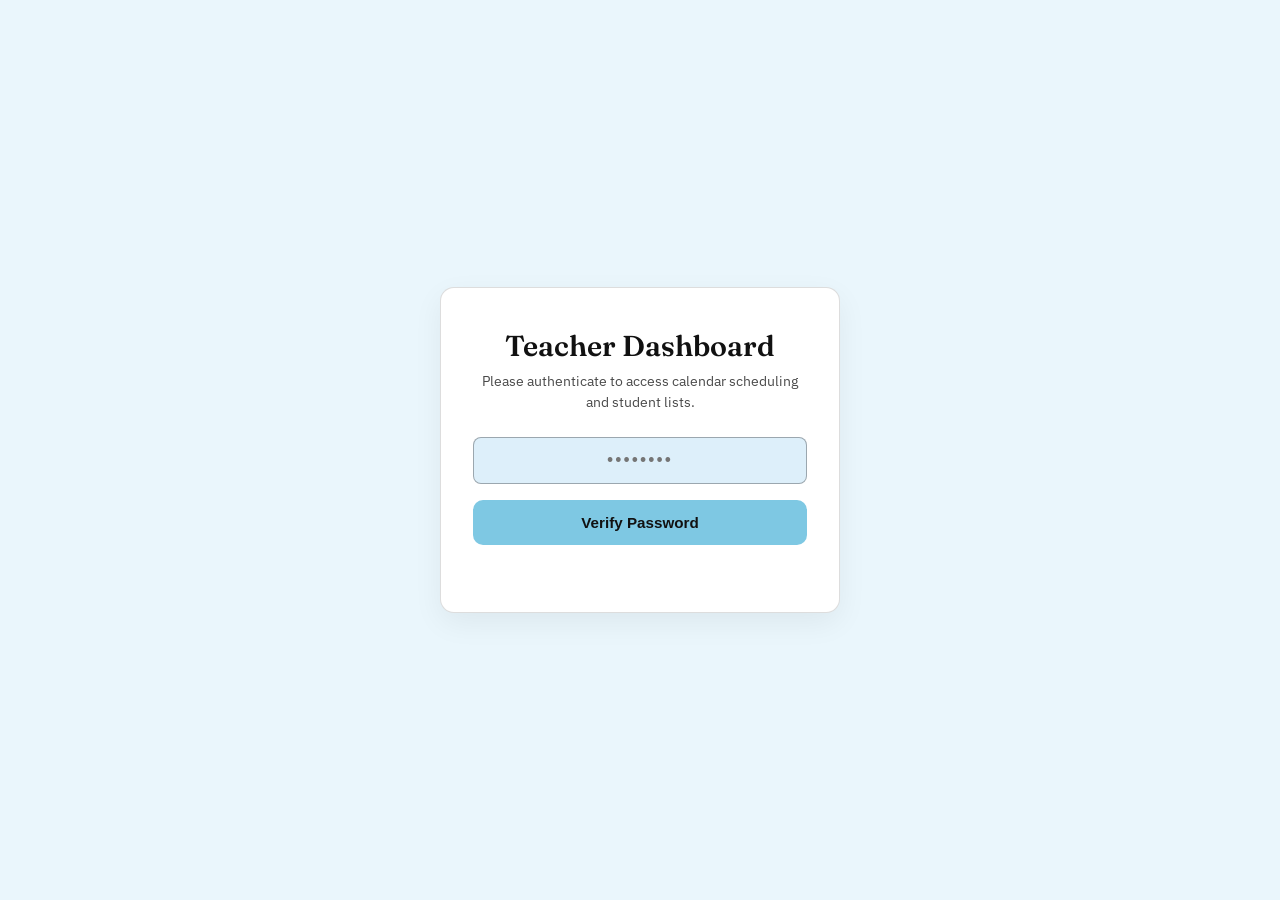
<file: index.html>
<!DOCTYPE html>
<html lang="en">
<head>
  <meta charset="UTF-8">
  <meta name="viewport" content="width=device-width, initial-scale=1.0">
  <title>Schedule Console — Ana Cole English</title>
  <link rel="preconnect" href="https://fonts.googleapis.com">
  <link href="https://fonts.googleapis.com/css2?family=Fraunces:ital,opsz,wght@0,9..144,400;0,9..144,500;0,9..144,600;1,9..144,500&family=IBM+Plex+Sans:wght@400;500;600&family=IBM+Plex+Mono:wght@400;500&display=swap" rel="stylesheet">
  <link rel="stylesheet" href="dashboard.css">
  
  <!-- Direct verification check before rendering the body elements -->
  <script>
    if (localStorage.getItem("admin_authed") !== "true") {
      window.location.replace("login.html");
    }
  </script>

  <!-- Load the Google Identity Services client library -->
  <script src="https://accounts.google.com/gsi/client" async defer></script>
</head>
<body>

<!-- ============ CONSOLE HEADER ============ -->
<header class="site">
  <div class="site-nav">
    <div class="brand"><span class="dot"></span>Ana Cole Dashboard</div>
    <div class="mono" style="font-size: 0.85rem; color: var(--ink-dim);">Schedule Control Console</div>
  </div>
</header>

<!-- ============ MAIN CONSOLE BODY ============ -->
<main class="wrap" id="dashboardContent" style="display:block; min-height:80vh;">
  <div class="admin-top">
    <div style="display:flex; flex-direction:column; gap:4px;">
      <h2 style="margin:0;">Interactive Schedule</h2>
      <p style="margin:0; font-size:.88rem; color:var(--ink-faint);">Click on any active calendar day to manage bookings or register new lessons.</p>
    </div>
    <button class="btn btn-ghost btn-sm" onclick="adminLogout()">Log out</button>
  </div>

  <!-- Google Calendar Sync & Regular Students Panel -->
  <div class="sync-panel" style="margin-bottom:30px; display:grid; grid-template-columns:1.2fr 1fr; gap:24px; align-items:start;">
    <!-- Left: Google Calendar Sync -->
    <div>
      <div class="booker-step-label" style="margin-bottom:6px;">Google Calendar sync</div>
      <p id="googleSyncDescription" style="margin:0 0 16px 0;">Authorize this app with your Google Account. Once connected, approving a booking will automatically place it on your Google Calendar.</p>
      <div style="display:flex;align-items:center;gap:12px;flex-wrap:wrap;">
        <span class="mono" id="googleSyncStatusLabel" style="font-size:.78rem;color:var(--ink-faint);font-weight:600;">Offline</span>
        <div class="toggle" id="googleSyncToggle" style="opacity: 0.4; transition: opacity 0.3s;"></div>
        <button class="btn btn-primary btn-sm" id="googleConnectBtn" onclick="requestGoogleAuth()">Connect Google Account</button>
      </div>
    </div>

    <!-- Right: Regular Students Directory -->
    <div style="border-left:1px dashed var(--border-strong); padding-left:24px;">
      <div class="booker-step-label" style="margin-bottom:6px;">Regular Students Directory</div>
      <div id="regularStudentsDirectoryList" style="max-height:115px; overflow-y:auto; margin-bottom:12px; display:flex; flex-direction:column; gap:6px; padding-right:4px;">
        <!-- List loaded dynamically -->
      </div>
      <div style="display:flex; gap:6px;">
        <input type="text" id="dirStudentName" placeholder="Name" style="padding:6px 10px; font-size:0.82rem;">
        <input type="email" id="dirStudentEmail" placeholder="Email" style="padding:6px 10px; font-size:0.82rem;">
        <button class="btn btn-primary btn-sm" onclick="addDirectoryStudent()" style="padding:6px 12px; font-size:0.82rem; height:34px;">Add</button>
      </div>
      <div id="dirStatusMsg" style="font-size:0.75rem; margin-top:4px; color:red; font-family:var(--font-mono);"></div>
    </div>
  </div>

  <div class="cal-head">
    <button class="btn btn-ghost btn-sm" onclick="changeMonth(-1)">← Prev Month</button>
    <h3 id="calMonthLabel" style="margin:0;"></h3>
    <button class="btn btn-ghost btn-sm" onclick="changeMonth(1)">Next Month →</button>
  </div>
  <div class="cal-grid" id="calDowRow"></div>
  <div class="cal-grid" id="calGrid" style="margin-top:6px;"></div>
</main>

<!-- ============ INTERACTIVE DETAIL & BOOKING MODAL ============ -->
<div class="modal-backdrop" id="dayModal" onclick="if(event.target===this)closeDayModal()">
  <div class="modal-box">
    <button class="modal-close-btn" onclick="closeDayModal()">✕</button>
    <div class="modal-header">
      <h2 id="modalDateTitle" style="margin:0;">Date Details</h2>
      <span class="mono" id="modalDateSubtitle" style="font-size:.8rem; color:var(--ink-faint);">YYYY-MM-DD</span>
    </div>

    <div class="modal-body">
      <!-- Left side: Existing scheduled bookings list -->
      <div>
        <div class="booker-step-label">Scheduled Bookings</div>
        <div id="modalBookingsList" style="max-height:450px; overflow-y:auto; padding-right:4px;"></div>
      </div>

      <!-- Right side: Manually add a reservation form -->
      <div style="border-left:1px dashed var(--border); padding-left: 14px;" id="modalFormContainer">
        <div class="booker-step-label">Schedule New Lesson</div>
        
        <!-- Dropdown to select saved student -->
        <div class="form-group" style="background:var(--bg-card-light); padding:10px; border-radius:8px; border:1px solid var(--border);">
          <label style="color:var(--ink-dim); font-weight:600;">Quick Select Regular Student</label>
          <select id="manualRegularSelect" onchange="autoFillRegularStudent(this.value)" style="margin-top:4px; background:var(--bg-card);">
            <option value="">-- Select Saved Student --</option>
          </select>
        </div>

        <div class="form-group" style="margin-top:14px;">
          <label>Student Name</label>
          <input type="text" id="manualName" placeholder="e.g. Marie Curie">
        </div>
        
        <div class="form-group">
          <label>Email Address</label>
          <input type="email" id="manualEmail" placeholder="marie@domain.com">
        </div>

        <div style="display:grid; grid-template-columns:1fr 1fr; gap:10px;">
          <div class="form-group">
            <label>Time Slot</label>
            <input type="time" id="manualTime" value="10:00">
          </div>
          <div class="form-group">
            <label>Status</label>
            <select id="manualStatus">
              <option value="approved">Approved</option>
              <option value="pending">Pending Hold</option>
            </select>
          </div>
        </div>

        <div class="form-group">
          <label>Lesson Type</label>
          <select id="manualService">
            <option value="convo">Conversation Confidence (45 min)</option>
            <option value="business">Business English Intensive (60 min)</option>
            <option value="exam">Exam Prep (IELTS / TOEFL) (60 min)</option>
            <option value="trial">Starter Trial Lesson (25 min)</option>
          </select>
        </div>

        <div class="form-group">
          <label>Private Notes (Optional)</label>
          <textarea id="manualNotes" placeholder="Context details..."></textarea>
        </div>

        <button class="btn btn-primary" style="width:100%; margin-top:8px; justify-content:center;" onclick="submitManualBooking()">
          Save Booking to Calendar
        </button>
        <div id="manualStatusMsg" style="margin-top:12px;"></div>
      </div>
    </div>
  </div>
</div>

<footer class="site">Ana Cole English · Live Management Console</footer>

<script type="module" src="dashboard.js"></script>
</body>
</html>
</file>
<file: dashboard.css>
:root{
  --bg:#EAF6FC;
  --bg-card:#FFFFFF;
  --bg-card-light:#DDEFFA;
  --ink:#111111;
  --ink-dim:#4A4A4A;
  --ink-faint:#767676;
  --yellow:#7EC8E3;
  --red:#111111;
  --green:#C9A227;
  --border:rgba(17,17,17,0.14);
  --border-strong:rgba(17,17,17,0.32);
  --font-display:'Fraunces',serif;
  --font-body:'IBM Plex Sans',sans-serif;
  --font-mono:'IBM Plex Mono',monospace;
  --radius:14px;
}
*{box-sizing:border-box;}
body{margin:0;background:var(--bg);color:var(--ink);font-family:var(--font-body);line-height:1.55;-webkit-font-smoothing:antialiased;}
h1,h2,h3,h4{font-family:var(--font-display);font-weight:600;margin:0 0 .4em;letter-spacing:-0.01em;}
a{color:inherit;text-decoration:none;}
button{font-family:var(--font-body);cursor:pointer;}
.mono{font-family:var(--font-mono);}
.wrap{max-width:1080px;margin:0 auto;padding:0 24px;}

header.site{position:sticky;top:0;z-index:40;background:rgba(234,246,252,0.92);backdrop-filter:blur(8px);border-bottom:1px solid var(--border);}
.site-nav{display:flex;align-items:center;justify-content:space-between;padding:16px 24px;max-width:1080px;margin:0 auto;}
.brand{font-family:var(--font-display);font-size:1.25rem;font-weight:600;display:flex;align-items:center;gap:8px;}
.brand .dot{width:9px;height:9px;border-radius:50%;background:var(--green);display:inline-block;}

.btn{display:inline-flex;align-items:center;gap:8px;padding:11px 18px;border-radius:10px;font-weight:600;font-size:.92rem;border:1px solid transparent;transition:transform .12s ease;}
.btn:active{transform:scale(.97);}
.btn-primary{background:var(--yellow);color:#111111;}
.btn-primary:hover{background:#95d3ea;}
.btn-ghost{background:transparent;border-color:var(--border-strong);color:var(--ink);}
.btn-ghost:hover{border-color:var(--ink);}
.btn-outline-red{background:transparent;border:1px solid rgba(17,17,17,0.3);color:var(--ink);}
.btn-outline-red:hover{border-color:var(--ink);}
.btn-sm{padding:8px 14px;font-size:.82rem;border-radius:8px;}

.admin-top{display:flex;justify-content:space-between;align-items:center;margin:40px 0 24px;flex-wrap:wrap;gap:12px;}

.booking-row{background:var(--bg);border:1px solid var(--border);border-radius:10px;padding:14px 16px;display:flex;justify-content:space-between;align-items:center;gap:14px;margin-bottom:10px;width:100%;}
.booking-row .info b{font-size:.98rem;}
.booking-row .meta-line{color:var(--ink-faint);font-family:var(--font-mono);font-size:.78rem;margin-top:4px;}
.badge{font-family:var(--font-mono);font-size:.72rem;padding:3px 9px;border-radius:999px;text-transform:uppercase;letter-spacing:0.05em;}
.badge.pending{background:rgba(126,200,227,.28);color:#0e6d94;}
.badge.approved{background:rgba(201,162,39,.22);color:#8a6f10;}
.badge.declined{background:rgba(17,17,17,.10);color:#111111;}
.badge.google{background:rgba(17,17,17,0.08);color:var(--ink-dim);border:1px solid rgba(17,17,17,0.15);}
.empty-state{color:var(--ink-faint);font-family:var(--font-mono);font-size:.85rem;padding:30px;text-align:center;border:1px dashed var(--border);border-radius:10px;width:100%;}

.booker-step-label{font-family:var(--font-mono);font-size:.76rem;text-transform:uppercase;letter-spacing:.08em;color:var(--ink-faint);margin-bottom:12px;}

.cal-head{display:flex;align-items:center;justify-content:space-between;margin:28px 0 18px;}
.cal-grid{display:grid;grid-template-columns:repeat(7,1fr);gap:6px;}
.cal-dow{font-family:var(--font-mono);font-size:.72rem;color:var(--ink-faint);text-align:center;padding-bottom:6px;}
.cal-day{background:var(--bg-card);border:1px solid var(--border);border-radius:8px;min-height:76px;padding:8px;font-family:var(--font-mono);font-size:.78rem;cursor:pointer;position:relative;}
.cal-day.empty{background:transparent;border-color:transparent;cursor:default;}
.cal-day:not(.empty):hover{border-color:var(--yellow);}
.cal-day .d-num{color:var(--ink-dim);}
.cal-dots{display:flex;gap:4px;position:absolute;bottom:8px;left:8px;}
.cal-dot{width:7px;height:7px;border-radius:50%;}
.cal-dot.pending{background:var(--yellow);}
.cal-dot.approved{background:var(--green);}
.cal-dot.google{background:var(--ink-faint);}

.sync-panel{background:var(--bg-card);border:1px solid var(--border);border-radius:var(--radius);padding:24px;margin-bottom:30px;display:flex;justify-content:space-between;align-items:center;gap:20px;flex-wrap:wrap;}
.sync-panel p{color:var(--ink-dim);font-size:.88rem;max-width:520px;margin:6px 0 0;}
.toggle{width:46px;height:26px;border-radius:999px;background:var(--bg-card-light);border:1px solid var(--border-strong);position:relative;flex-shrink:0;}
.toggle::after{content:'';width:20px;height:20px;border-radius:50%;background:var(--ink-faint);position:absolute;top:2px;left:2px;}

code.inline{background:var(--bg-card-light);padding:2px 7px;border-radius:5px;font-family:var(--font-mono);font-size:.82em;color:#8a6f10;}

/* ---------- modals ---------- */
.gate-overlay{position:fixed;top:0;left:0;right:0;bottom:0;background:rgba(234,246,252,0.85);backdrop-filter:blur(12px);z-index:100;display:flex;align-items:center;justify-content:center;padding:24px;}
.gate-modal{background:var(--bg-card);border:1px solid var(--border);border-radius:var(--radius);box-shadow:0 10px 30px rgba(0,0,0,0.06);max-width:400px;width:100%;padding:32px;text-align:center;}
.gate-modal h2{margin-bottom:8px;}
.gate-modal input{width:100%;text-align:center;margin:18px 0 12px;font-size:1.1rem;letter-spacing:0.12em;background:var(--bg-card-light);border:1px solid var(--border-strong);color:var(--ink);border-radius:8px;padding:9px 13px;}

.modal-backdrop{position:fixed;top:0;left:0;right:0;bottom:0;background:rgba(17,17,17,0.4);backdrop-filter:blur(6px);z-index:90;display:none;align-items:center;justify-content:center;padding:16px;}
.modal-box{background:var(--bg-card);border:1px solid var(--border);border-radius:var(--radius);max-width:880px;width:100%;max-height:90vh;overflow-y:auto;box-shadow:0 12px 36px rgba(0,0,0,0.15);position:relative;animation:pop .2s ease;}
@keyframes pop{from{opacity:0;transform:scale(0.96);}to{opacity:1;transform:scale(1);}}
.modal-close-btn{position:absolute;top:20px;right:20px;background:none;border:none;font-size:1.4rem;cursor:pointer;color:var(--ink-dim);}
.modal-close-btn:hover{color:var(--ink);}
.modal-header{padding:28px 28px 14px;border-bottom:1px solid var(--border);}
.modal-body{display:grid;grid-template-columns:1.2fr 1fr;gap:28px;padding:28px;}

/* ---------- form styling ---------- */
.form-group{display:flex;flex-direction:column;gap:6px;margin-bottom:14px;}
.form-group label{font-size:.8rem;color:var(--ink-faint);font-weight:500;}
input,select,textarea{background:var(--bg-card-light);border:1px solid var(--border-strong);color:var(--ink);border-radius:8px;padding:9px 12px;font-family:var(--font-body);font-size:.92rem;width:100%;}
input:focus,select:focus,textarea:focus{outline:2px solid var(--yellow);outline-offset:1px;}
textarea{resize:vertical;min-height:60px;}

@media(max-width:820px){
  .modal-body{grid-template-columns:1fr;gap:24px;padding:20px;}
  .booking-row{flex-direction:column;align-items:flex-start;}
  .site-nav{flex-direction:column;gap:12px;}
}
</file>
